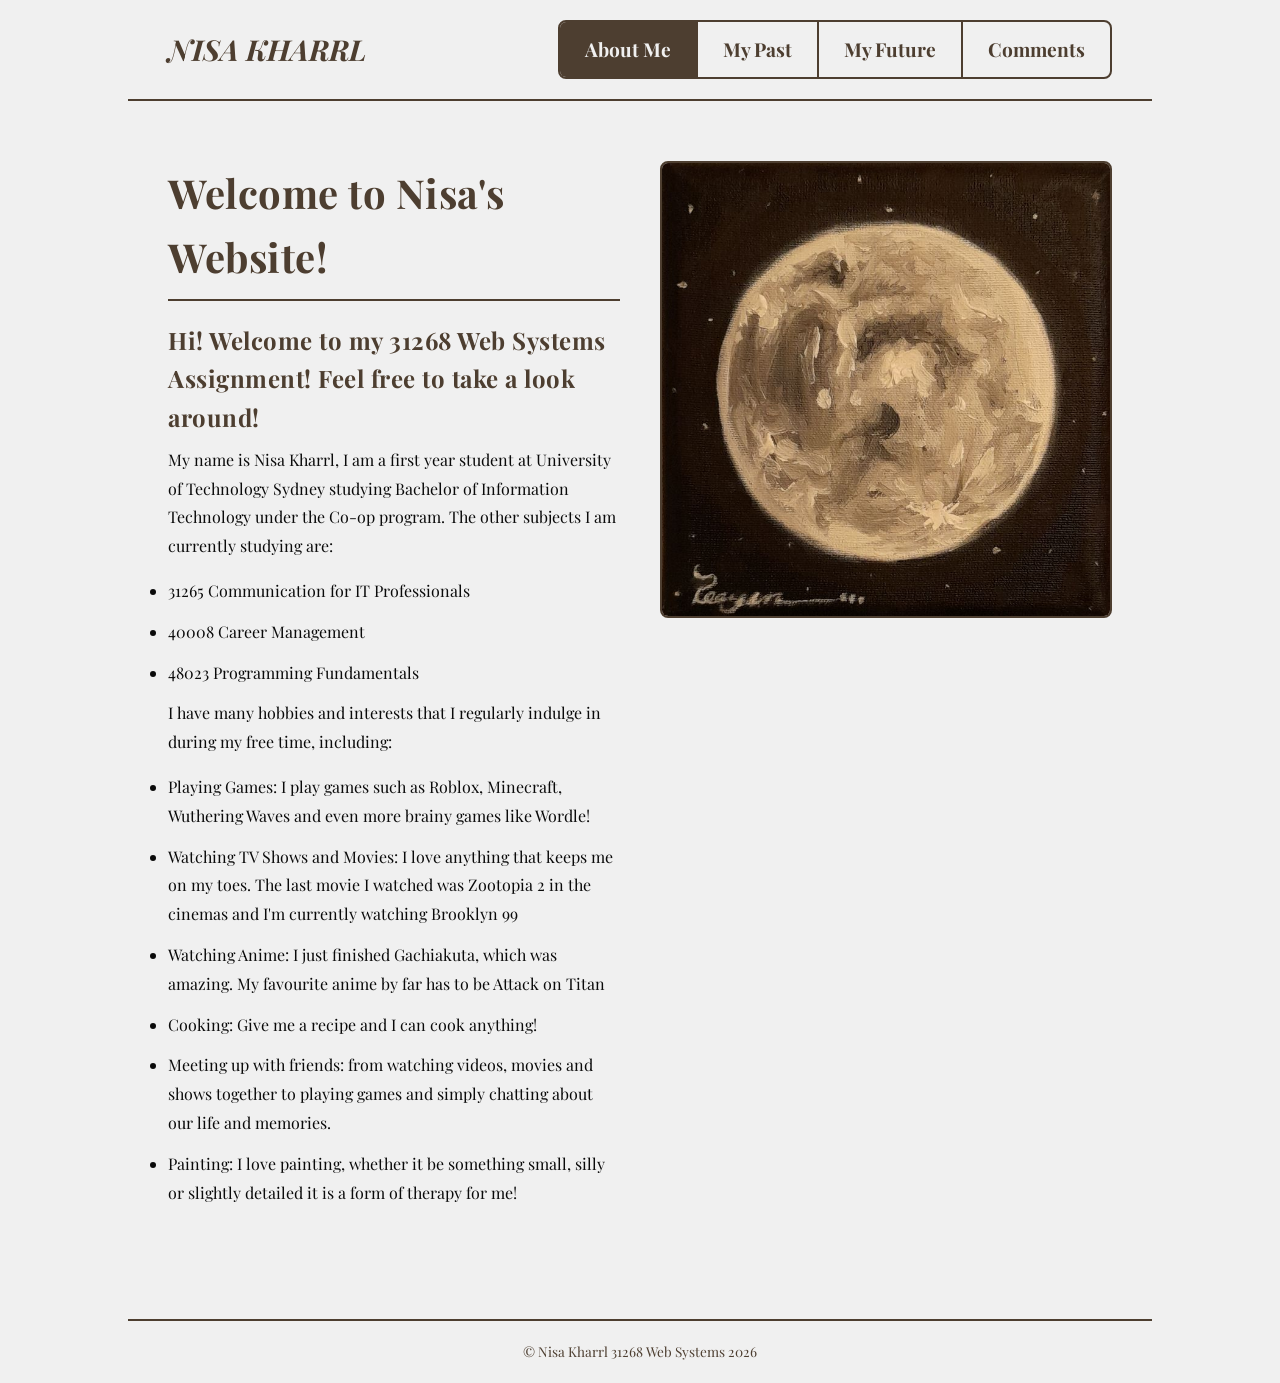
<file: index.html>
<!DOCTYPE html>
<html lang="en">
<head>
    <title>About Me</title>
    <link rel="stylesheet" href="https://fonts.googleapis.com/css2?family=Playfair+Display:ital,wght@0,400..900;1,400..900&amp;family=PT+Serif:ital,wght@0,400;0,700;1,400;1,700&amp;display=swap">
  <link rel="stylesheet" href="websystems.css">
</head>
<body>
<header>
   <div class="logo">NISA KHARRL</div>
      <nav>
      <a href="index.html" class ="active">About Me</a>
      <a href="past.html">My Past</a>
      <a href="future.html">My Future</a>
      <a href="comments.html">Comments</a>
    </nav>
  </header>
<main>
         <div class="content-wrap">
             <div class="text-side">
<h1 id="page-title">Welcome to Nisa's Website!</h1>
    <h2>Hi! Welcome to my 31268 Web Systems Assignment! Feel free to take a look around!</h2>
    <p>My name is Nisa Kharrl, I am a first year student at University of Technology Sydney studying Bachelor of Information Technology under the Co-op program. The other subjects I am currently studying are:</p> 
    <ul> 
    <li>31265 Communication for IT Professionals</li>
     <li>40008 Career Management</li>
     <li>48023 Programming Fundamentals </li>
     </ul>
    <p>I have many hobbies and interests that I regularly indulge in during my free time, including: </p>
    <ul>
    <li>Playing Games: I play games such as Roblox, Minecraft, Wuthering Waves and even more brainy games like Wordle!</li>
    <li>Watching TV Shows and Movies: I love anything that keeps me on my toes. The last movie I watched was Zootopia 2 in the cinemas and I'm currently watching Brooklyn 99</li>
    <li>Watching Anime: I just finished Gachiakuta, which was amazing. My favourite anime by far has to be Attack on Titan</li>
    <li>Cooking: Give me a recipe and I can cook anything!</li>
    <li>Meeting up with friends: from watching videos, movies and shows together to playing games and simply chatting about our life and memories.</li>
    <li>Painting: I love painting, whether it be something small, silly or slightly detailed it is a form of therapy for me!</li>
  </ul>
  </div>
        <div class="image-side">
                <img src="IMG_1584.JPG" alt="dark brown moon">
            </div>

        </div>
    </main>
  <footer>
    <span>&copy; Nisa Kharrl 31268 Web Systems 2026</span>
  </footer>

</body>
</html>
</file>
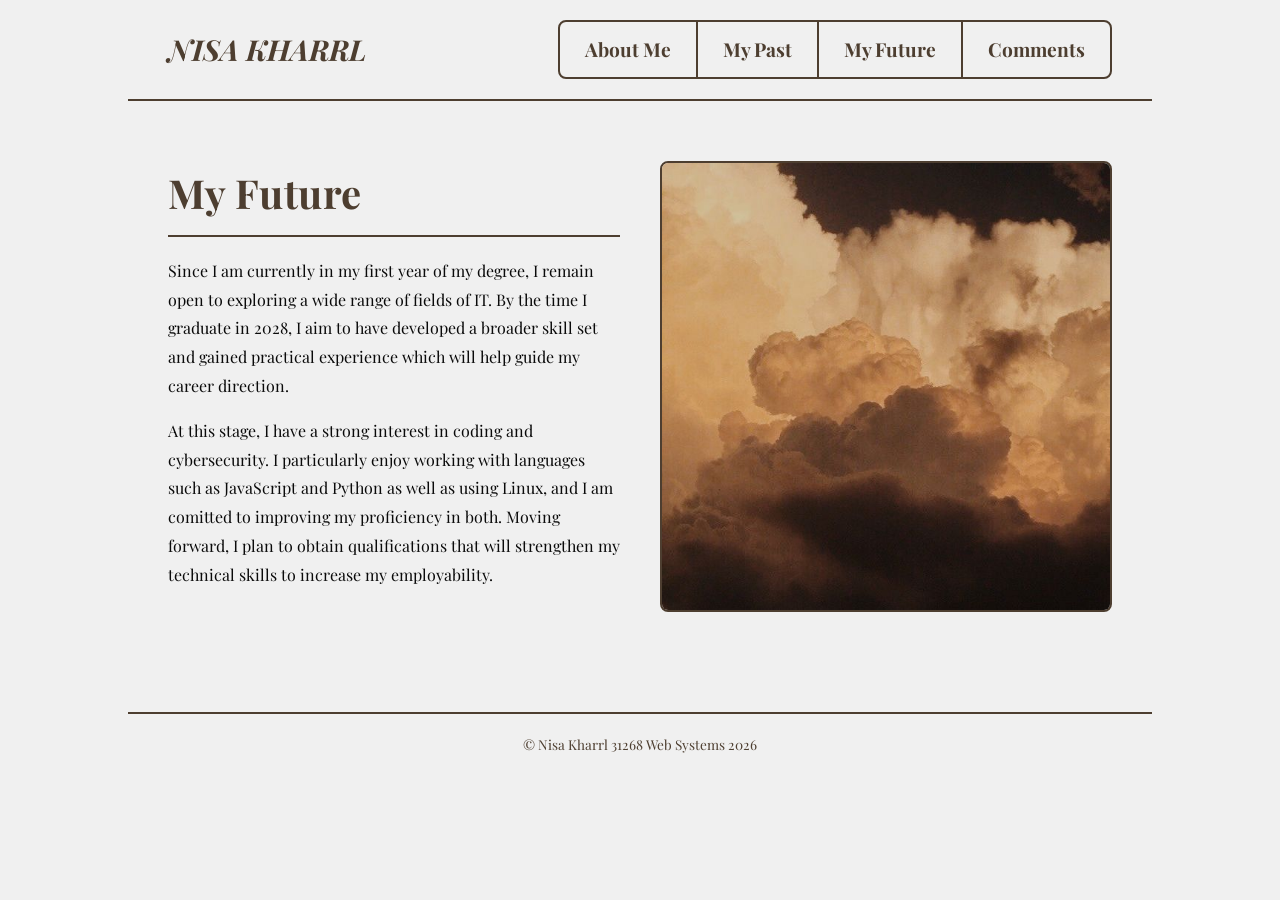
<file: future.html>
<!DOCTYPE html>
<html lang="en">
<head>
      <link rel="stylesheet" href="https://fonts.googleapis.com/css2?family=Playfair+Display:ital,wght@0,400..900;1,400..900&amp;family=PT+Serif:ital,wght@0,400;0,700;1,400;1,700&amp;display=swap">
    <link rel="stylesheet" href="websystems.css">
</head>
<body>
    <header>
         <div class="logo">NISA KHARRL</div>
        <nav>
      <a href="index.html">About Me</a>
      <a href="past.html">My Past</a>
      <a href="future.html">My Future</a>
      <a href="comments.html">Comments</a>   
        </nav>
    </header>
    <main>
         <div class="content-wrap">
             <div class="text-side">
<h1 id="page-title">My Future</h1>
        <p>Since I am currently in my first year of my degree, I remain open to exploring a wide range of fields of IT. By the time I graduate in 2028, I aim to have developed a broader skill set and gained practical experience which will help guide my career direction. </p>
        <p>At this stage, I have a strong interest in coding and cybersecurity. I particularly enjoy working with languages such as JavaScript and Python as well as using Linux, and I am comitted to improving my proficiency in both. Moving forward, I plan to obtain qualifications that will strengthen my technical skills to increase my employability. </p>
        </div>
        <div class="image-side">
                <img src="IMG_1591.JPG" alt="My Future">
            </div>

        </div>
    </main>
    <footer>
        <span> &copy; Nisa Kharrl 31268 Web Systems 2026 </span>
    </footer>
</body>
</html>
</file>
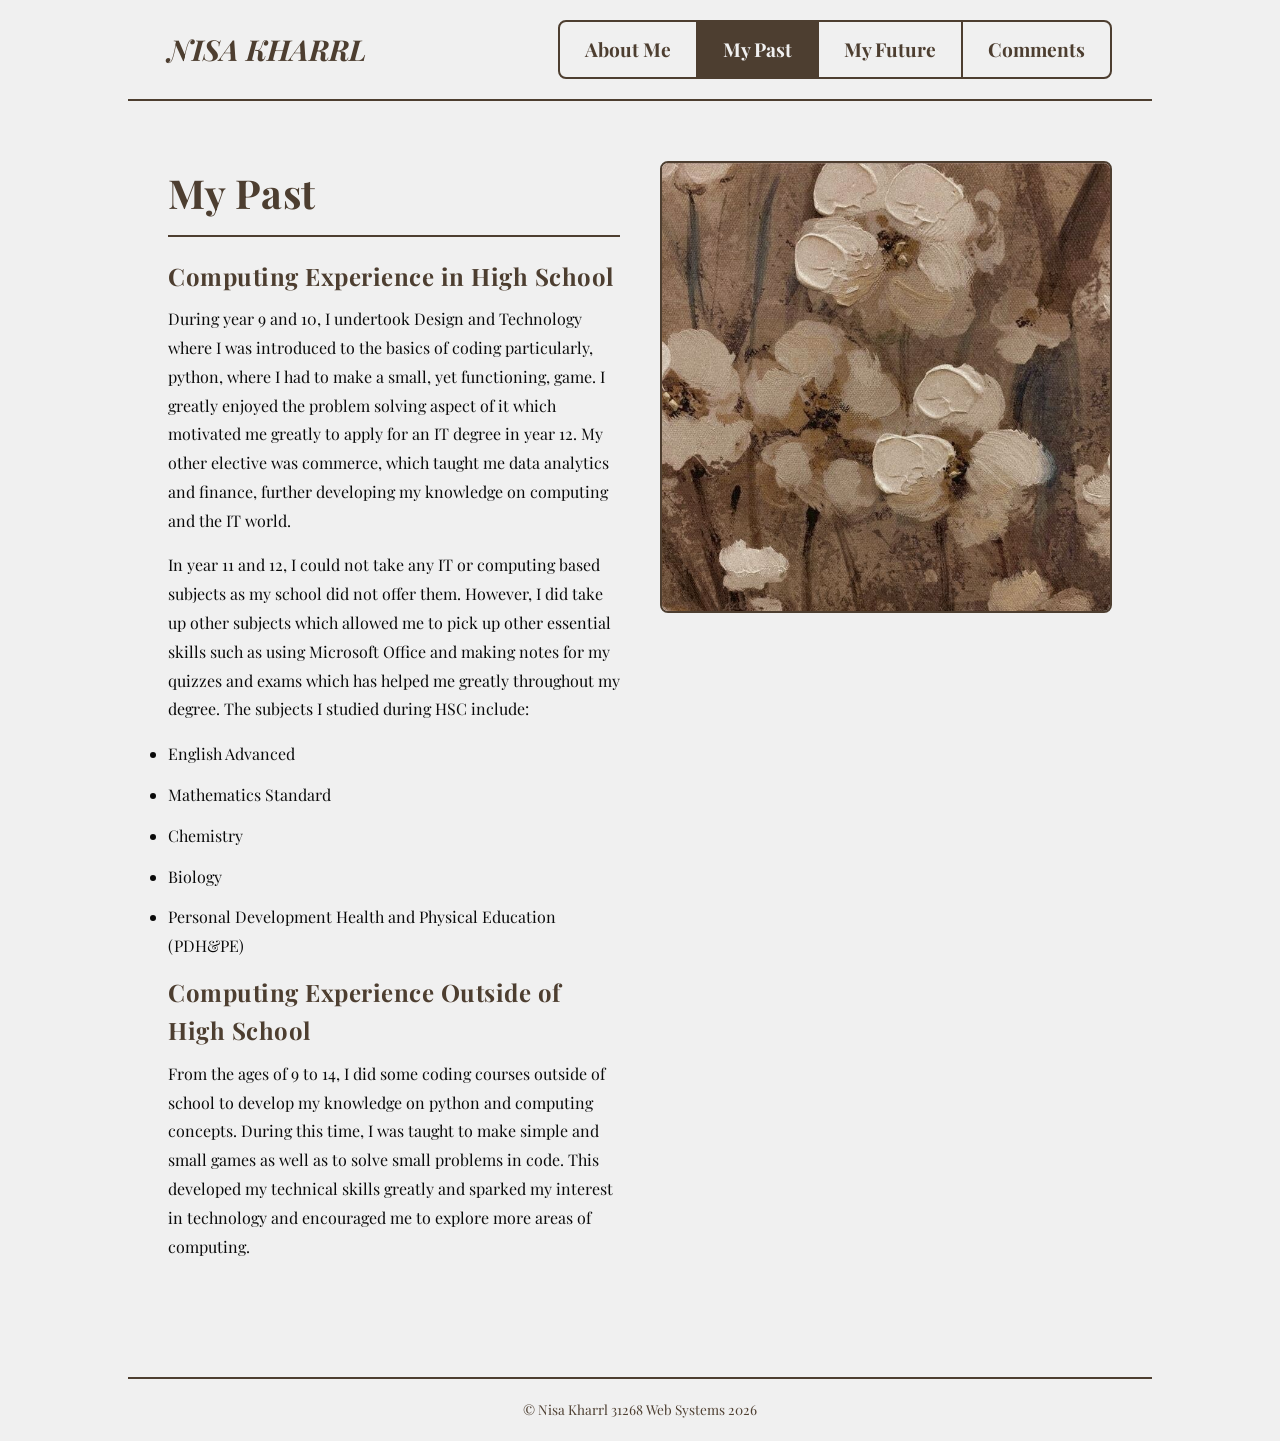
<file: past.html>
<!DOCTYPE html>
<html lang="en">
<head>
  <title>My Past</title>
    <link rel="stylesheet" href="https://fonts.googleapis.com/css2?family=Playfair+Display:ital,wght@0,400..900;1,400..900&amp;family=PT+Serif:ital,wght@0,400;0,700;1,400;1,700&amp;display=swap">
  <link rel="stylesheet" href="websystems.css">
</head>
<body>

  <header>
     <div class="logo">NISA KHARRL</div>
    <nav>
      <a href="index.html">About Me</a>
      <a href="past.html" class="active">My Past</a>
      <a href="future.html">My Future</a>
      <a href="comments.html">Comments</a>
    </nav>
  </header>

  <main>
     <div class="content-wrap">
             <div class="text-side">
<h1 id="page-title">My Past</h1>
      <h2> Computing Experience in High School</h2>
    <p>During year 9 and 10, I undertook Design and Technology where I was introduced to the basics of coding particularly, python, where I had to make a small, yet functioning, game. I greatly enjoyed the problem solving aspect of it which motivated me greatly to apply for an IT degree in year 12. My other elective was commerce, which taught me data analytics and finance, further developing my knowledge on computing and the IT world.  </p>
    <p>In year 11 and 12, I could not take any IT or computing based subjects as my school did not offer them. However, I did take up other subjects which allowed me to pick up other essential skills such as using Microsoft Office and making notes for my quizzes and exams which has helped me greatly throughout my degree. The subjects I studied during HSC include:</p>
   <ul>
    <li> English Advanced</li>
    <li> Mathematics Standard</li>
    <li> Chemistry</li>
    <li>Biology</li>
   <li>Personal Development Health and Physical Education (PDH&amp;PE)</li>
   </ul>
  <h2> Computing Experience Outside of High School</h2>
  <p> From the ages of 9 to 14, I did some coding courses outside of school to develop my knowledge on python and computing concepts. During this time, I was taught to make simple and small games as well as to solve small problems in code. This developed my technical skills greatly and sparked my interest in technology and encouraged me to explore more areas of computing.  </p>
  </div>
        <div class="image-side">
                <img src="IMG_1592.JPG" alt="My Past">
            </div>  

        </div>
        </main>
  <footer>
    <span>&copy; Nisa Kharrl 31268 Web Systems 2026</span>
  </footer>

</body>
</html>
</file>
<file: websystems.css>
* {
    margin: 0;
    padding: 0;
    box-sizing: border-box;
}
/*main page */
body {
    font-family: 'Playfair Display', serif;
    background-color: #f0f0f0;
    color: #0a0a0a;
    line-height: 1.6;
    max-width: 1024px;   
    min-height: 768px;  
    margin: 0 auto;
    padding: 0;
    overflow-x: hidden;
}
/* header i.e. top bar */
header {
    display: flex;
    justify-content: space-between;
    align-items: center;
    padding: 20px 40px;
    background: #f0f0f0;
    border-bottom: 2px solid #4d3e30;
}
/* logo of my name at top of website */
.logo {
    font-family:'Playfair Display', serif;
    font-size: 1.8rem;
    color: #4d3e30;
    font-style: italic;
    font-weight: bold;
}
/* nav(navigation) links */
nav a {
    font-family: 'Playfair Display', serif;
    color: #4d3e30;
    text-decoration: none;
    font-size: 1.2rem;
    font-weight: bold;
    padding: 12px 25px;
    border-right: 2px solid #4d3e30; 
    transition: 0.3s;
}
nav a:last-child {
    border-right: none;
}
nav {
    display: flex;
    gap: 0;
    justify-content: center;
    border: 2px solid #4d3e30;
    border-radius: 8px;
    overflow: hidden;
    width: fit-content; 
}
nav a:hover, nav a.active {
    background: #4d3e30;
    color: #f0f0f0;
}

/* headings */
h1 {
    font-family: 'Playfair Display', sans-serif;
    color: #4d3e30;
    border-bottom: 2px solid #4d3e30;
    letter-spacing: 0.5px;
    text-align: center;
    padding-bottom: 10px;
    margin-bottom: 20px;
}

h2 {
    font-family: 'Playfair Display', serif;
    color: #4d3e30;
    letter-spacing: 0.5px;
    margin-bottom: 10px;
}
h3 {
   font-family: 'Playfair Display', serif;
    color: #4d3e30;
    letter-spacing: 0.5px;
    margin-bottom: 10px; 
    font-weight: bold;
}

/* text - paragraph and lists */
p, li {
    font-family: 'Playfair Display', serif;
    font-size: 1rem;
    color: #0a0a0a;
    line-height: 1.8;
    margin-bottom: 12px;
}


/* links */
a {
    color: #0a0a0a;
    text-decoration: none;
    transition: 0.3s;
}
a:hover {           /*for when the mouse hovers over the navigation bar*/
    color: #4d3e30;
    text-shadow: 0 0 10px #4d3e30;
}

/* layout/structure - text and image side by side */
.content-wrap {
    display: flex;
    flex-direction: row;
    align-items: flex-start;
    justify-content: space-between;
    gap: 40px; /* spacing between text & image */
    padding: 60px 40px;
}
.text-side {
    flex: 1;
    min-width: 0;
}
/* Slightly bigger main heading inside text section */
.text-side h1 {
    font-size: 2.5rem;
    text-align: left;
    border-bottom: 2px solid #4d3e30;
    padding-bottom: 10px;
    margin-bottom: 20px;
}.text-side p {
    font-size: 1rem;
    line-height: 1.8;
    margin-bottom: 16px; 
}

.image-side {
    flex: 1;
    min-width: 0;
    display: flex;
    justify-content: center;
}

.image-side img {
    max-width: 100%;
    height: auto;
    border-radius: 8px;
    border: 2px solid #4d3e30;
}


/* footer i.e. copyright */
footer {
    text-align: center;
    padding: 20px 40px;
    border-top: 2px solid #4d3e30;
    font-family: 'Playfair Display', serif;
    color: #4d3e30;
    font-size: 0.85rem;
    margin-top: 40px;
}

/* table for comments section */ 
table {
    width: 100%;
    border-collapse: collapse;
    font-family: 'Playfair Display', serif;
    margin: 20px 0;
}

th {
    background: #4d3e30;
    color: #f0f0f0;
    text-align: left;
    padding: 10px 14px;
    font-size: 1rem;
}

td {
    padding: 10px 14px;
    font-size: 1rem;
    color: #0a0a0a;
    border-bottom: 1px solid #4d3e30;
}

tr:nth-child(even) td {
    background: #f0f0f0;
}

tr:nth-child(odd) td {
    background: #f0f0f0;
}
</file>
